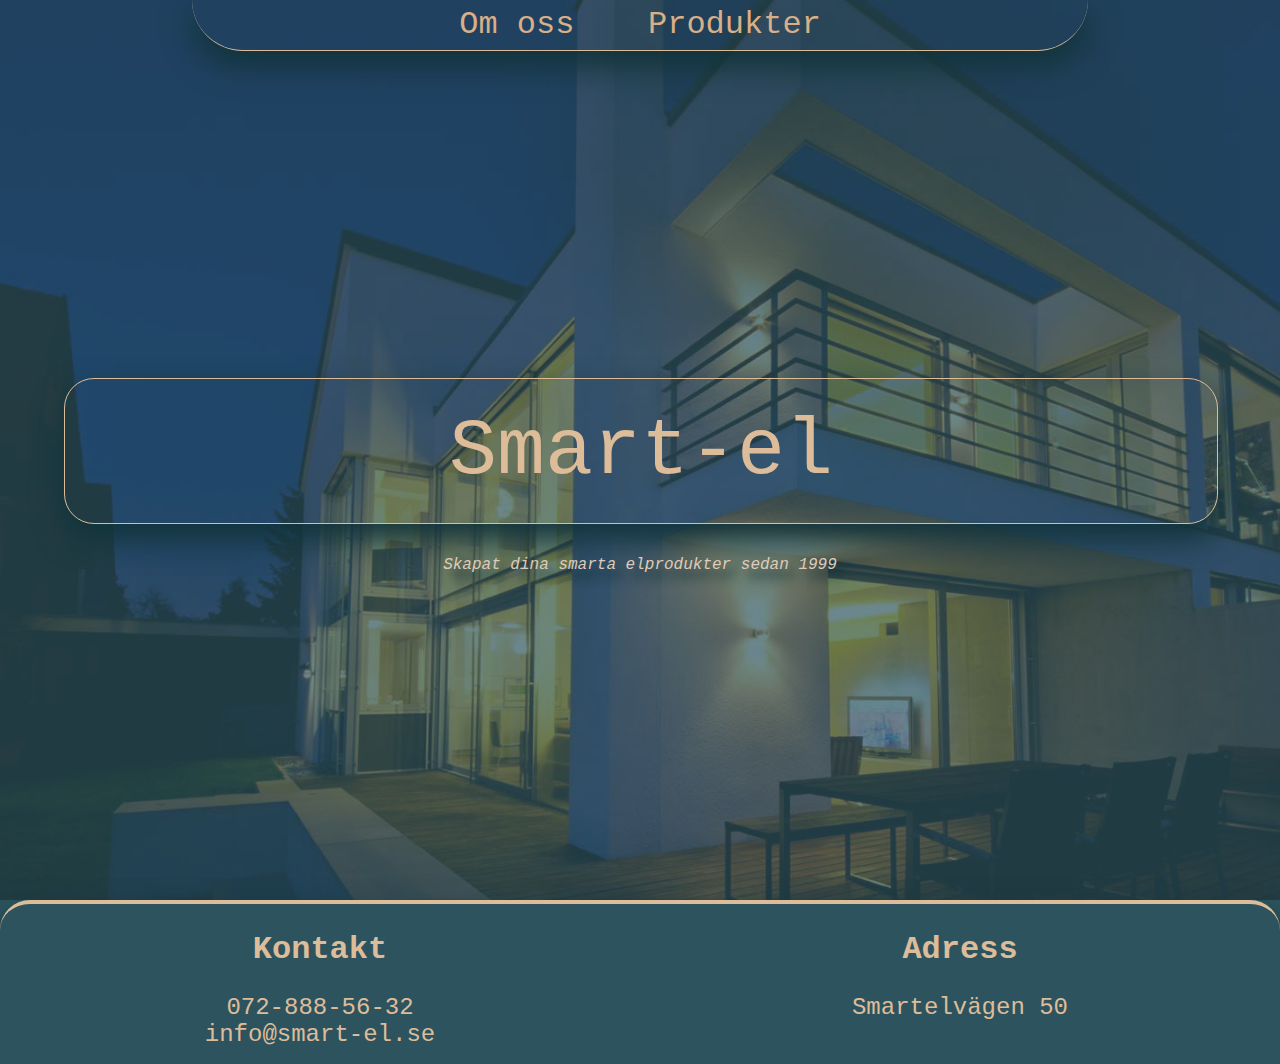
<file: index.html>
<!DOCTYPE html>

<html>

<head>
    <title>Smart-el | Startsida</title>
    <meta charset="utf-8">
    <link rel="stylesheet" href="Assets/styles.css">
    <meta name="viewport" content="width=device-width, initial-scale=1.0">
</head>

<body>
    <div class="background">
        <div class="overlay">
            <div class="startpage">

                <nav class="nav-menu" id="start-page-menu">
                    <ul>
                        <li><a href="about.html">Om oss</a></li>
                        <li><a href="products.html">Produkter</a></li>
                    </ul>
                </nav>
    
                <div class="company-wrapper">
    
                    <div class="company-name">
                        <span>Smart-el</span>
                    </div>
    
                    <div class="text">
                        <p>Skapat dina smarta elprodukter sedan 1999</p>
                    </div>
    
                </div>
    
            </div>
            <footer class="footer">
                <section class="support">
                    <h2>Kontakt</h2>
                    <span>072-888-56-32</span> <br>
                    <span>info@smart-el.se</span>
                </section>
                <section class="address">
                    <h2>Adress</h2>
                    <span>Smartelvägen 50</span>
                </section>
            </footer>
        </div>
        
    </div>
    

</body>

</html>
</file>
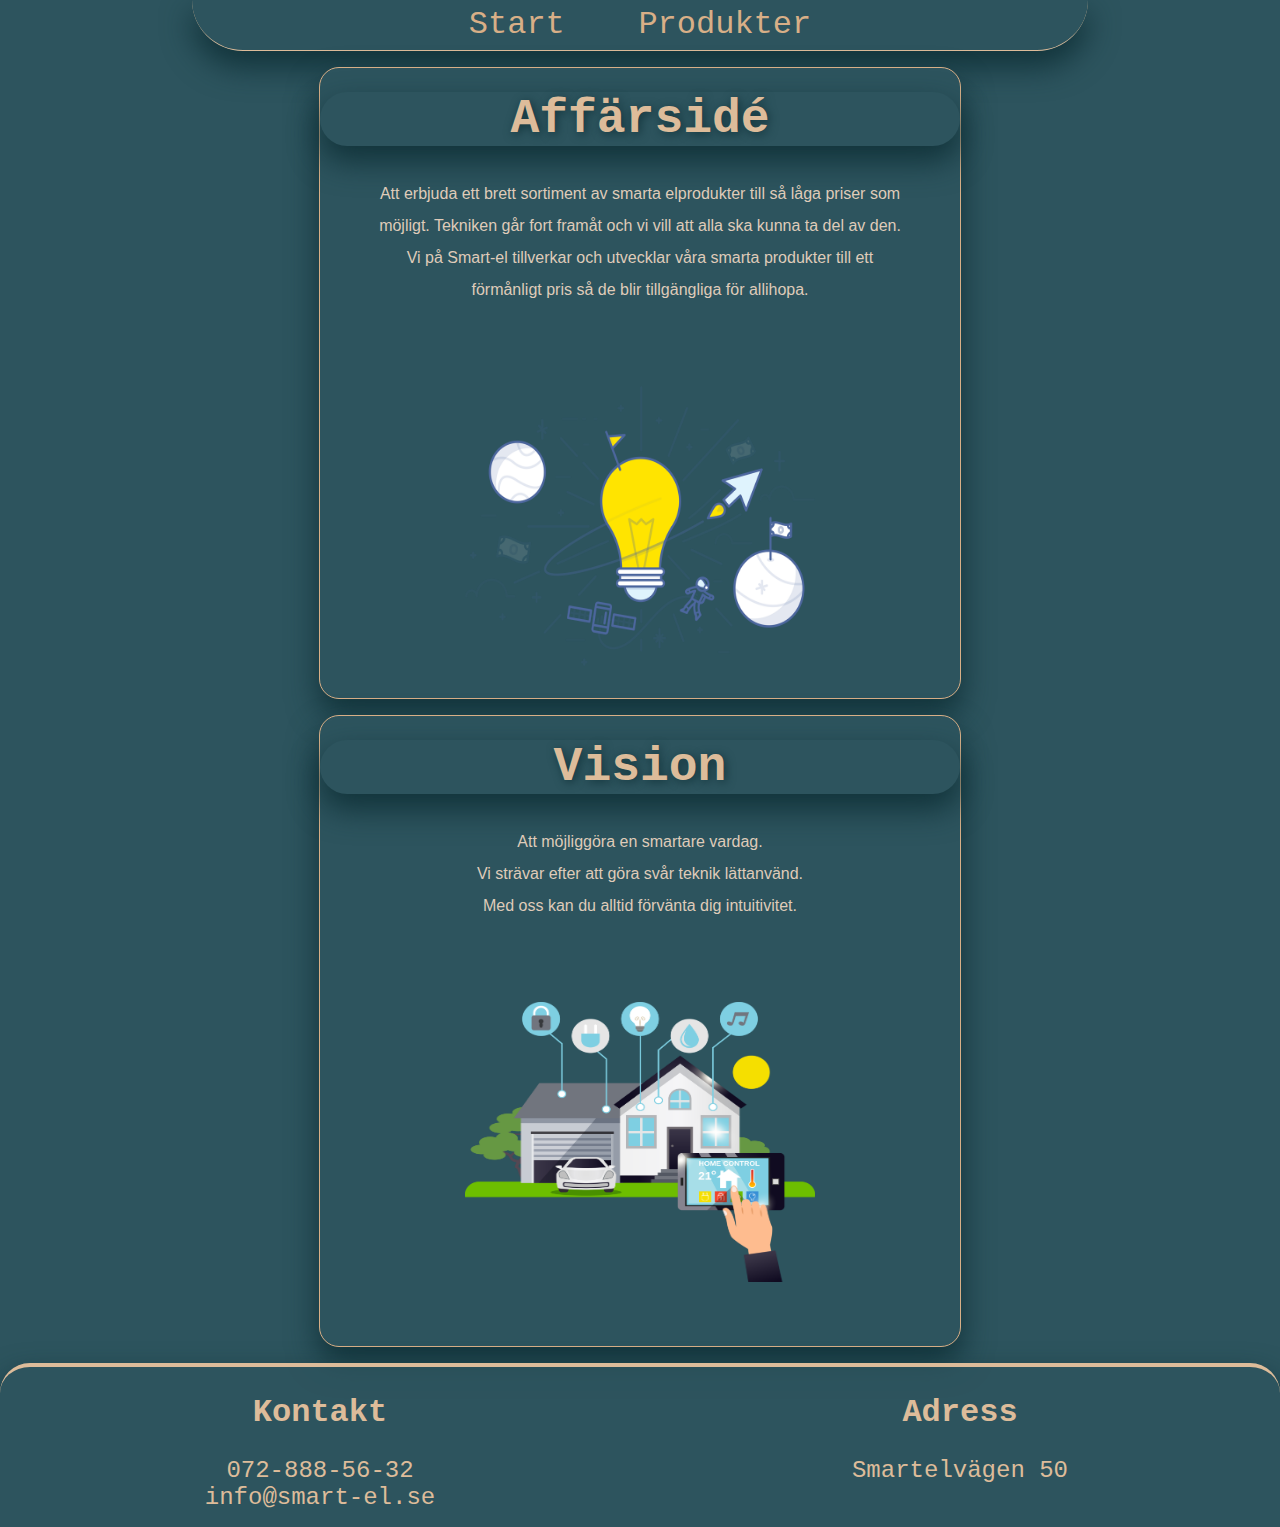
<file: about.html>
<!DOCTYPE html>
<html>

<head>
    <title>Smart-el | Om oss</title>
    <meta charset="utf-8">
    <link rel="stylesheet" href="Assets/styles.css">
    <meta name="viewport" content="width=device-width, initial-scale=1.0">
</head>

<body>
    <main class="about-us-main-content">

        <nav class="nav-menu" id="start-page-menu">
            <ul>
                <li><a href="index.html">Start</a></li>
                <li><a href="products.html">Produkter</a></li>
            </ul>
        </nav>

        <div class="wrapper">

            <div class="container">

                <section>
                    <h1 class="header">Affärsidé</h1>

                    <article class="article">
                        <p class="paragraph">
                            Att erbjuda ett brett sortiment av smarta elprodukter till så låga 
                            priser som möjligt. Tekniken går fort framåt och vi vill att alla ska kunna ta del av den.
                            Vi på Smart-el tillverkar och utvecklar våra 
                            smarta produkter till ett förmånligt pris så de blir tillgängliga för allihopa. <br> <br>
        
                        </p>
                    </article>
                    
                </section>

                <div class="img-container">
                    
                    <img id="business-idea-img" src="Assets/business-idea.png" alt="Bild på en glödlampa i rymden">
                </div>

            </div>

            

            <div class="container">

                <section>
                    <h1 class="header">Vision</h1>

                    <article class="article">
                        <p class="paragraph">
                            Att möjliggöra en smartare vardag. <br> 
                            Vi strävar efter att göra svår teknik lättanvänd. <br>
                            Med oss kan du alltid förvänta dig intuitivitet.
                        </p>
                    </article>

                </section>

                <div class="img-container">
                    <img id="vision-img" src="Assets/smart-home-vision.png" alt="Bild på ett smart hus">
                </div>

            </div>

        
        </div>

        <footer class="footer">
            <section class="support">
                <h2>Kontakt</h2>
                <span>072-888-56-32</span> <br>
                <span>info@smart-el.se</span>
            </section>
            <section class="address">
                <h2>Adress</h2>
                <span>Smartelvägen 50</span>
            </section>
        </footer>

    </main>
</body>

</html>
</file>
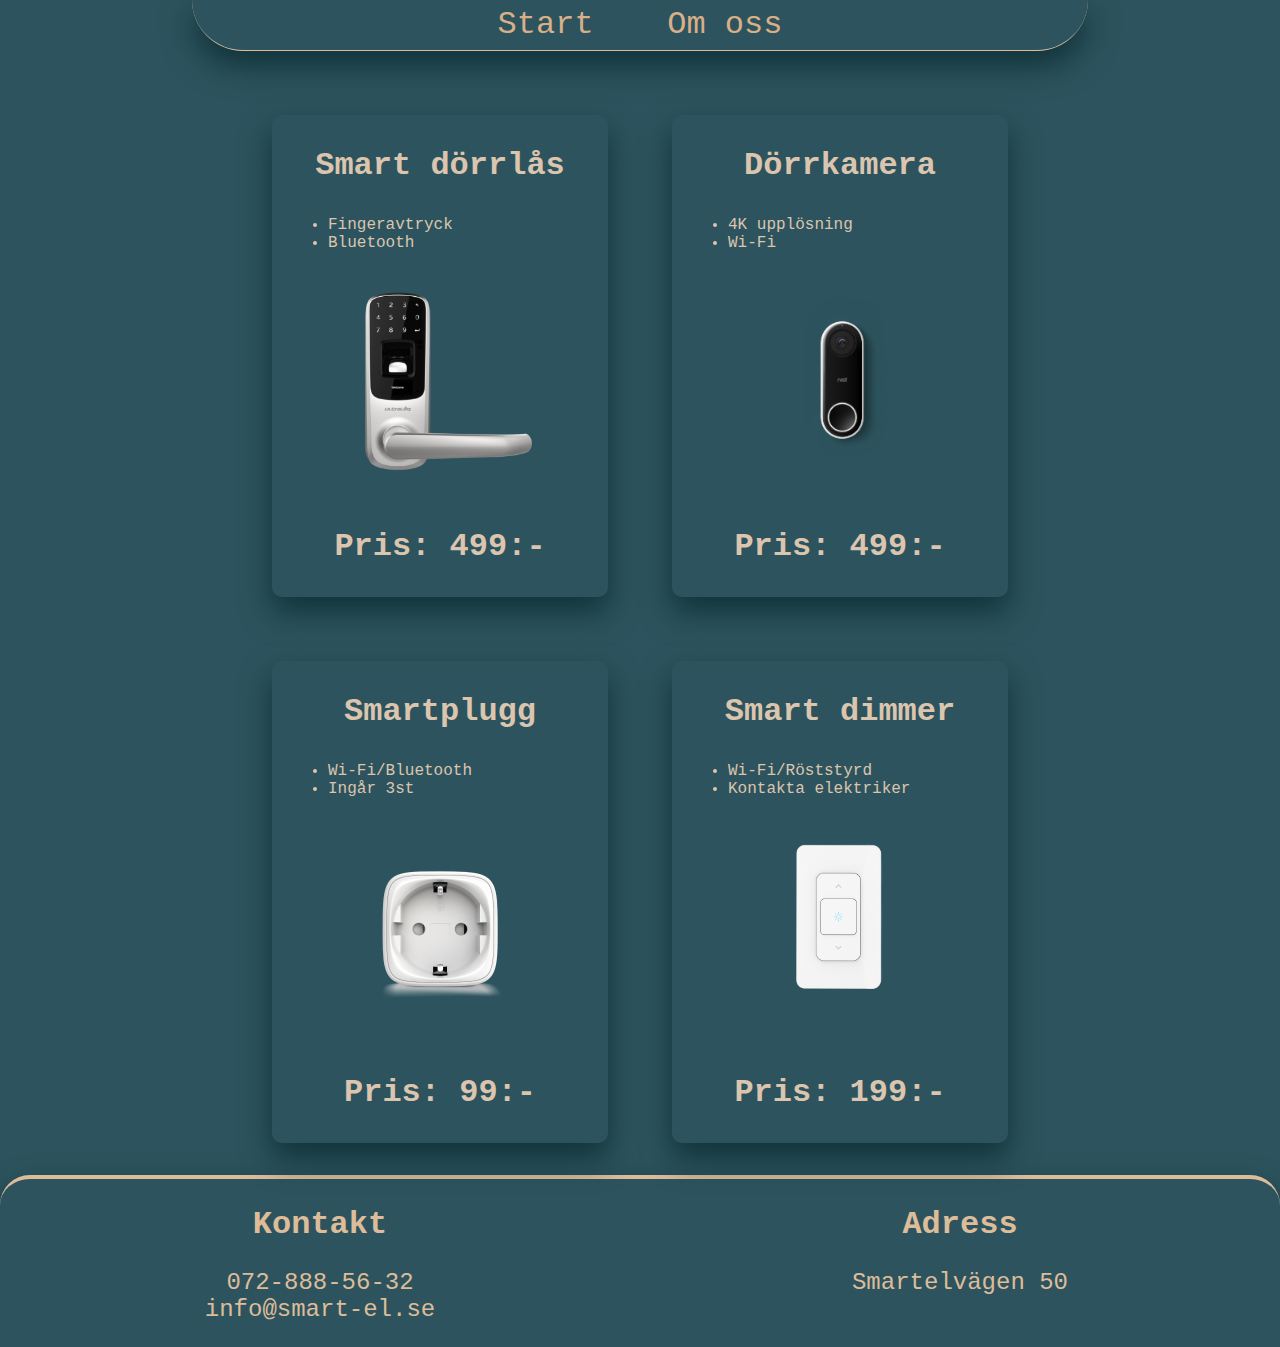
<file: products.html>
<!DOCTYPE html>
<html>

<head>
    <title>Smart-el | Produkter</title>
    <meta charset="utf-8">
    <link rel="stylesheet" href="Assets/styles.css">
    <meta name="viewport" content="width=device-width, initial-scale=1.0">
</head>

<body>
    <header>
        <nav class="nav-menu" id="start-page-menu">
            <ul>
                <li><a href="index.html">Start</a></li>
                <li><a href="about.html">Om oss</a></li>
            </ul>
        </nav>
    </header>

    <div class="products-container">


        <div class="product" id="product1">
            <h3>Smart dörrlås</h3>
            <ul>
                <li>Fingeravtryck</li>
                <li>Bluetooth</li>
            </ul>
            <img src="Assets/door-lock.png" alt="bild på ett dörrhandtag">
            <h3>Pris: 499:-</h3>
        </div>

        <div class="product" id="product2">
            <h3>Dörrkamera</h3>
            <ul>
                <li>4K upplösning</li>
                <li>Wi-Fi</li>
            </ul>
            <img src="Assets/Door-cam.png" alt="Bild på en kamera">
            <h3>Pris: 499:-</h3>
        </div>

        <div class="product" id="product3">
            <h3>Smartplugg</h3>
            <ul>
                <li>Wi-Fi/Bluetooth</li>
                <li>Ingår 3st</li>
            </ul>
            <img src="Assets/wall-skocket.png" alt="Bild på ett vägguttag">
            <h3>Pris: 99:-</h3>
        </div>

        <div class="product" id="product4">
            <h3>Smart dimmer</h3>
            <ul>
                <li>Wi-Fi/Röststyrd</li>
                <li>Kontakta elektriker</li>
            </ul>
            <img src="Assets/dimmer.png" alt="Bild på en strömbrytare med dimmer">
            <h3>Pris: 199:-</h3>
        </div>

    </div>

    <footer class="footer">
        <section class="support">
            <h2>Kontakt</h2>
            <span>072-888-56-32</span> <br>
            <span>info@smart-el.se</span>
        </section>
        <section class="address">
            <h2>Adress</h2>
            <span>Smartelvägen 50</span>
        </section>
    </footer>

</body>

</html>
</file>
<file: Assets/styles.css>
/* Start page */

html,body
{
    margin: 0;
    padding: 0;
    height: 100%;
    background-color: #2d545e;
}

.overlay
{
    background-color: rgba(45, 84, 94, 0.7);
}

.background
{
    background-image: url('background.jpg');
    background-repeat: no-repeat;
    background-attachment: fixed;
    background-size: cover;
    height:fit-content;
}
.startpage
{
    height: 100vh;
}

.nav-menu
{
    border-radius: 0px 0px 200px 200px;
    margin-left: 15%;
    width: 70%;
    text-align: center;
    height: 50px;
    background-color: transparent;
    box-shadow: 0px 15px 30px 1px #12343b;
    border-bottom: 1px solid #ddbc9a;
}

.nav-menu ul
{
    font-family: Andale Mono, monospace;
    list-style-type: none;
    padding: 0;
    margin: 0;
    text-align: center;
}

.nav-menu li
{
    display: inline;
    padding: 1em;
    line-height: 50px;
    font-size: 2em;
}

.nav-menu li a
{
    text-decoration: none;
    color: #d8af87;
}

.nav-menu ul li a:hover
{
    border-bottom: 1px solid #d8af87;
}

.company-wrapper
{
    position: absolute; top: 50%;
    margin-top: -4.5em;
    width: 100%;
    animation-name: wrapper;
    animation-duration: 2s;
}  

.company-name
{
    width: 90%;
    margin-left: 5%;
    height: 9em;
    text-align: center;
    line-height: 9em;
    box-shadow: 0px 15px 30px 1px #12343b;
    border-radius: 30px;
    border: 1px solid #ddbc9a;

}

.company-name span
{
    display: inline-block;
    vertical-align: middle;
    font-size: 5em;
    font-family: Andale Mono, monospace;
    color: #ddbc9a;
    transition: 0.5s;
}

.company-name span:hover
{
    font-size: 6em;;
}

.text
{
    margin-top: 2em;
    text-align: center;
}

.text p
{
    margin: 0;
    font-style: italic;
    font-family: Andale Mono, monospace;
    color: #dfcbb9;
    text-shadow: 7px 10px 10px #12343b;
}

.footer
{
    border-top: 4px solid #ddbc9a;
    height: 160px;
    background-color: rgba(45, 84, 94, 0.7);
    box-shadow: 0px 15px 30px 1px #12343b;
    border-radius: 30px 30px 0px 0px;
}

.support
{
    font-family: Andale Mono, monospace;
    color: #ddbc9a;
    float: left;
    text-align: center;
    width: 50%;
}

.address
{
    font-family: Andale Mono, monospace;
    color: #ddbc9a;
    float: left;
    text-align: center;
     width: 50%;
}

.footer h2
{
    font-size: 2em;
}

.footer span
{
    font-size: 1.5em;
}

@media (max-width: 600px)
{
    .support, .address
    {
        width: 100%;
    }

    .footer
    {
        height: 200px;
    }

    .footer h2
    {
        font-size: 1.5em;
    }

    .footer span
    {
        font-size: 1em;
    }

}

@media (max-width: 515px)
{
    .company-wrapper
    {
        margin-top: -2.5em;
    } 

    .company-name
    {
        height: 5em;
        line-height: 5em;
    }

    .company-name span
    {
        font-size: 3em;
    }

    .company-name span:hover
    {
        font-size: 3em;;
    }
}

@keyframes wrapper
{
    from{left:-100%;}
    to{left:0;}
}

/* About us page */

.about-us-main-content
{
    display: flex;
    flex-direction: column;
}

.wrapper
{
    height: fit-content;
    display: flex;
    flex-flow: column;
}

.wrapper:nth-child(2)
{
    margin-bottom: 1em;
}

.container
{
    margin-top: 1em;
    background-color: #2d545e;
    border: 1px solid #d8af87;
    height: 90vh;
    min-height: fit-content;
    width: 50%;
    border-radius: 20px;
    align-self: center;
    box-shadow: 0px 15px 30px 1px #12343b;
    text-align: center;

    display: flex;
    flex-flow: column;
    animation-name: slide-in;
    animation-duration: 2s;
}

@keyframes slide-in
{
    from{ transform: translateX(-100vw);}
    to{ transform: translateX(0);}
}

.img-container
{
    flex-grow: 1;
    min-height: fit-content;

    display: flex;
    flex-flow: column;
    justify-content: center;
}

.img-container img
{
    height: 280px;
    width: 350px;
    align-self: center;
}

.header
{
    margin-top: 0.5em;
    font-size: 3em;
    font-family: Andale Mono, monospace;
    text-align: center;
    color: #ddbc9a;
    box-shadow: 0px 15px 30px 1px #12343b;
    border-radius: 50px;
    text-shadow: 2px 2px 10px #12343b;
}

.article
{
    font-family: Arial, Helvetica, sans-serif;
    line-height: 2em;
    padding-right: 50px;
    padding-left: 50px;
    color: #dfcbb9;
    margin: 0;
}

@media (max-width: 1000px)
{
    .container
    {
        width: 70%;
    }
}

@media (max-width: 815px)
{
    .nav-menu
    {
        width: 100%;
        margin-left: 0;
        border-radius: 0px 0px 0px 0px;
    }

    .container
    {
        width: 90%;
    }
}

@media (max-width: 425px)
{
    .nav-menu
    {
        height: 100px;
    }

    .nav-menu li
    {
        display: block;
        padding: 0;
    }

    #business-idea-img
    {
        height: 200px;
        width: 250px;
    }

    #vision-img
    {
        height: 200px;
        width: 250px;
    }
}

@media (min-width: 1500px)
{
    .container
    {
        margin: 1em;
        height: 70vh
    }
}

@media (min-height: 900px)
{
    .container
    {
        height: 70vh;
    }
}

/* Products page */

.products-container
{
    align-self: center;
    min-height: fit-content;
    margin-top: 2em;

    display: grid;
    grid-template-columns: repeat(2, 25em);
    align-content: center;
    justify-content: center;
}

.product img
{
    height: 12em;
    margin: 1em;
}

.product h3
{
    font-size: 2em;
    font-family: Andale Mono, monospace;
    color: #dbc5ae;
}

.product ul
{
    font-family: Andale Mono, monospace;
    color: #dbc5ae;
    margin: 1em;
    text-align: start
}


.product ul li
{
    text-align: left;
}

#product1, #product3
{
    animation-name: slide-in;
    animation-duration: 2s;
}

#product2, #product4
{
    animation-name: slide-in-right;
    animation-duration: 2s;
}

#product1
{
    grid-column: 1;
    text-align: center;
    margin: 2em;
    box-shadow: 0px 15px 30px 1px #12343b;
    border-radius: 10px;
}

#product2
{
    grid-column: 2;
    text-align: center;
    margin: 2em;
    box-shadow: 0px 15px 30px 1px #12343b;
    border-radius: 10px;
}

#product3
{
    grid-column: 1;
    text-align: center;
    margin: 2em;
    box-shadow: 0px 15px 30px 1px #12343b;
    border-radius: 10px;
}

#product4
{
    grid-column: 2;
    text-align: center;
    margin: 2em;
    box-shadow: 0px 15px 30px 1px #12343b;
    border-radius: 10px;
}

@media (max-width: 800px)
{
    .products-container
    {
        grid-template-columns: repeat(1, 25em);
    }

    #product2, #product4
    {
        grid-column: 1;
    }
}

@media (max-width: 400px)
{
    .products-container
    {
        grid-template-columns: repeat(1, 1fr);
    }

    .product h3
    {
        margin-right: 1em;
        margin-left: 1em;
    }
}

@keyframes slide-in-right
{
    from{ transform: translateX(100vw);}
    to{ transform: translateX(0);}
}
</file>
